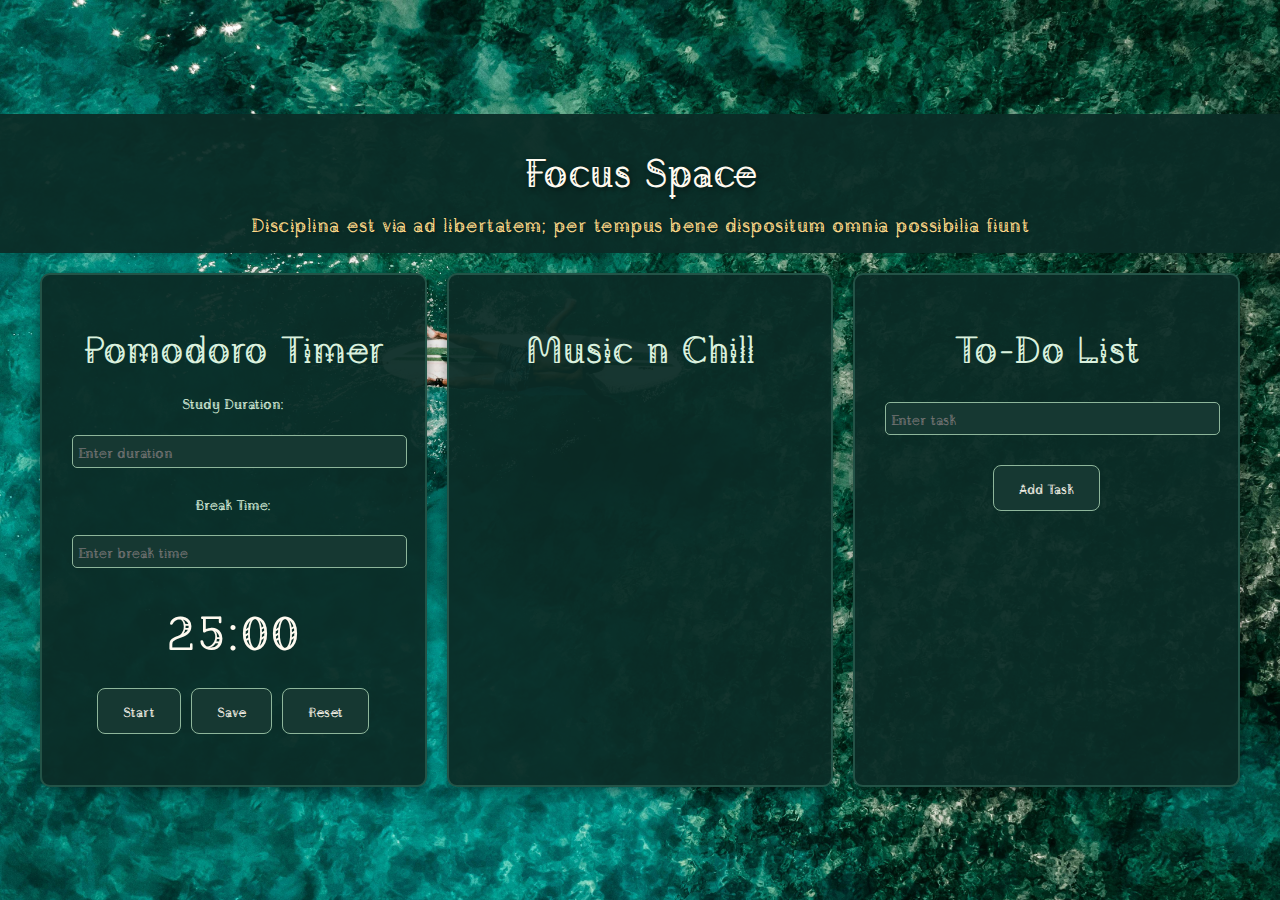
<file: UAS_KBPSEM2/index.html>
<!DOCTYPE html>
<html lang="en">
<head>
    <meta charset="UTF-8">
    <meta name="viewport" content="width=device-width, initial-scale=1.0">
    <title>Pomodoro Timer</title>
    <link rel="stylesheet" href="style.css">
    <link href="https://fonts.googleapis.com/css2?family=Agu+Display:wght@400;500;700&display=swap" rel="stylesheet">
</head>
<body>
    <header class="header">
        <h1>Focus Space</h1>
        <p>Disciplina est via ad libertatem; per tempus bene dispositum omnia possibilia fiunt</p>
    </header>
    <div class="wrapper">
        <!-- Pomodoro Timer -->
        <div class="container" id="pomodoro-timer">
            <h2>Pomodoro Timer</h2>

            <!-- Input Fields for Work Duration and Break Time -->
            <div class="input-group">
                <label for="pomodoro-duration">Study Duration:</label>
                <input id="pomodoro-duration" class="small-input" type="number" placeholder="Enter duration">
            </div>
            <div class="input-group">
                <label for="break-duration">Break Time:</label>
                <input id="break-duration" class="small-input" type="number" placeholder="Enter break time">
            </div>

            <!-- Timer Display -->
            <div id="timer">25:00</div>

            <!-- Timer Controls -->
            <div class="button-group">
                <button id="start-button">Start</button>
                <button id="save-button">Save</button>
                <button id="reset-button">Reset</button>
            </div>
        </div>

        <!-- Spotify Container -->
        <div class="container" id="spotify-container">
            <h2>Music n Chill</h2>
            <div id="spotify-embed-container"></div>
        </div>

        <!-- To-Do List -->
        <div class="container" id="todo-list-container">
            <h2>To-Do List</h2>
            <div class="input-group">
                <input type="text" id="todo-input" placeholder="Enter task">
            </div>
            <div class="button-group">
                <button id="add-task-button">Add Task</button>
            </div>
            <ul id="todo-list"></ul>
        </div>
    </div>

    <script src="script.js"></script>
</body>
</html>
</file>
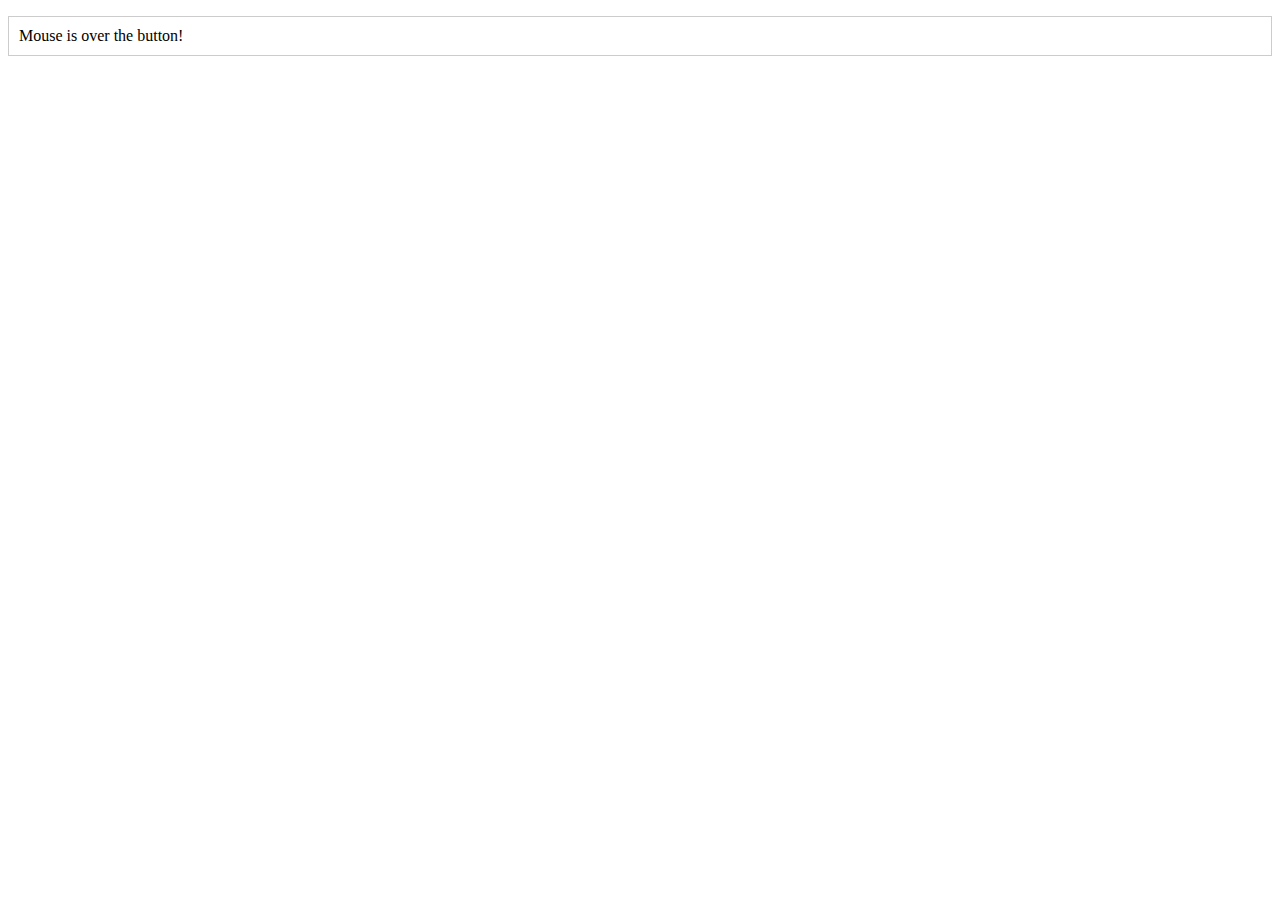
<file: praktikum/tugas2/index.html>
<!DOCTYPE html>
<html lang="en">
<head>
    <meta charset="UTF-8">
    <meta name="viewport" content="width=device-width, initial-scale=1.0">
    <title>Event Mouseover</title>
    <style>
        #hoverText {
            padding: 10px;
            border: 1px solid #ccc;
        }
    </style>
</head>
<body>
    <p id="hoverText">Mouse is over the button!</p>
    <script src="script.js"></script>
</body>
</html>
</file>
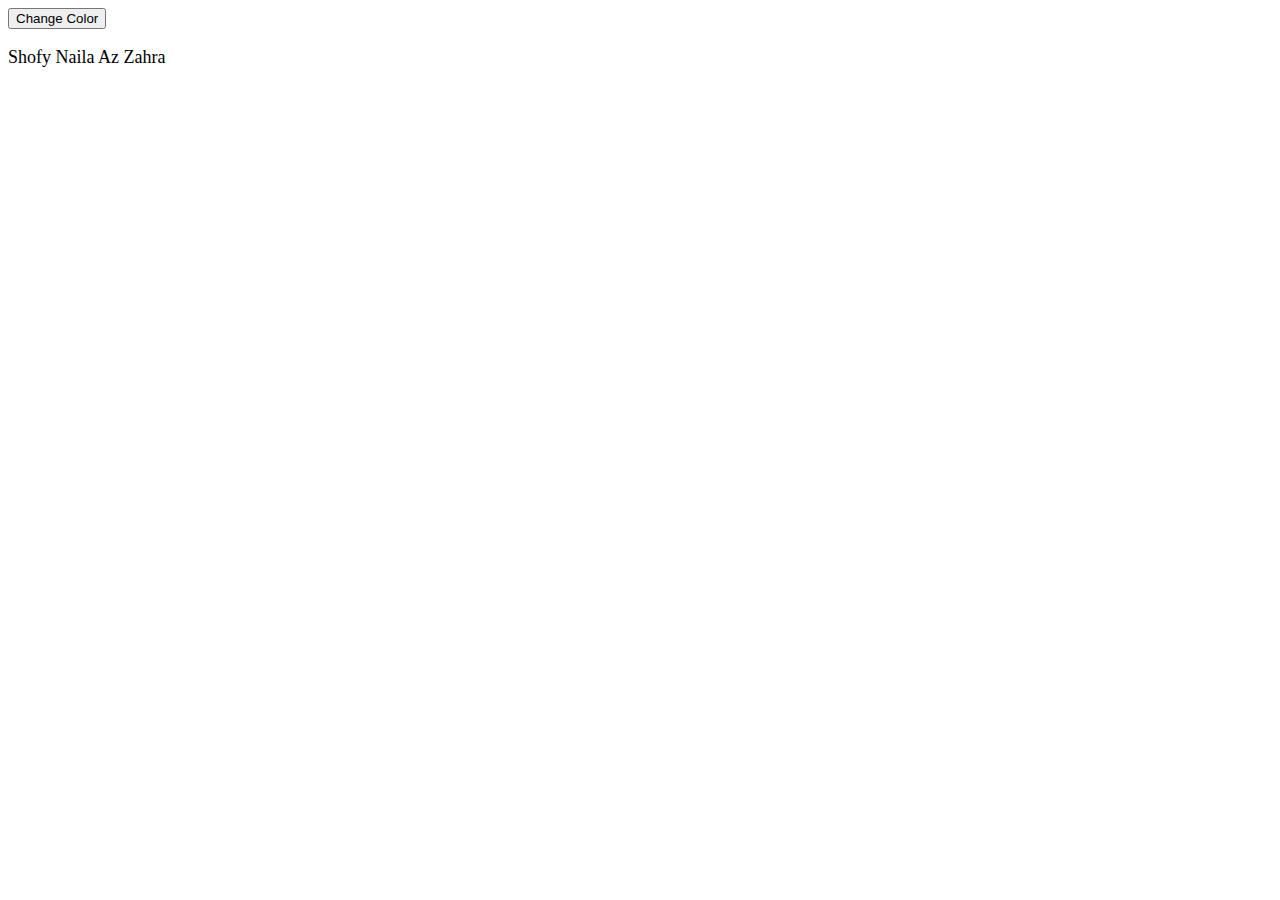
<file: praktikum/tugas1/tugas1.html>
<!DOCTYPE html>
<html lang="en">
<head>
    <meta charset="UTF-8">
    <meta name="viewport" content="width=device-width, initial-scale=1.0">
    <title>Change Text Color</title>
    <style>
        p {
            font-size: 18px;
        }
    </style>
</head>
<body>
    <button id="changeColor">Change Color</button>
    <p id="text">Shofy Naila Az Zahra</p>
    <script src="script.js"></script>
</body>
</html>
</file>
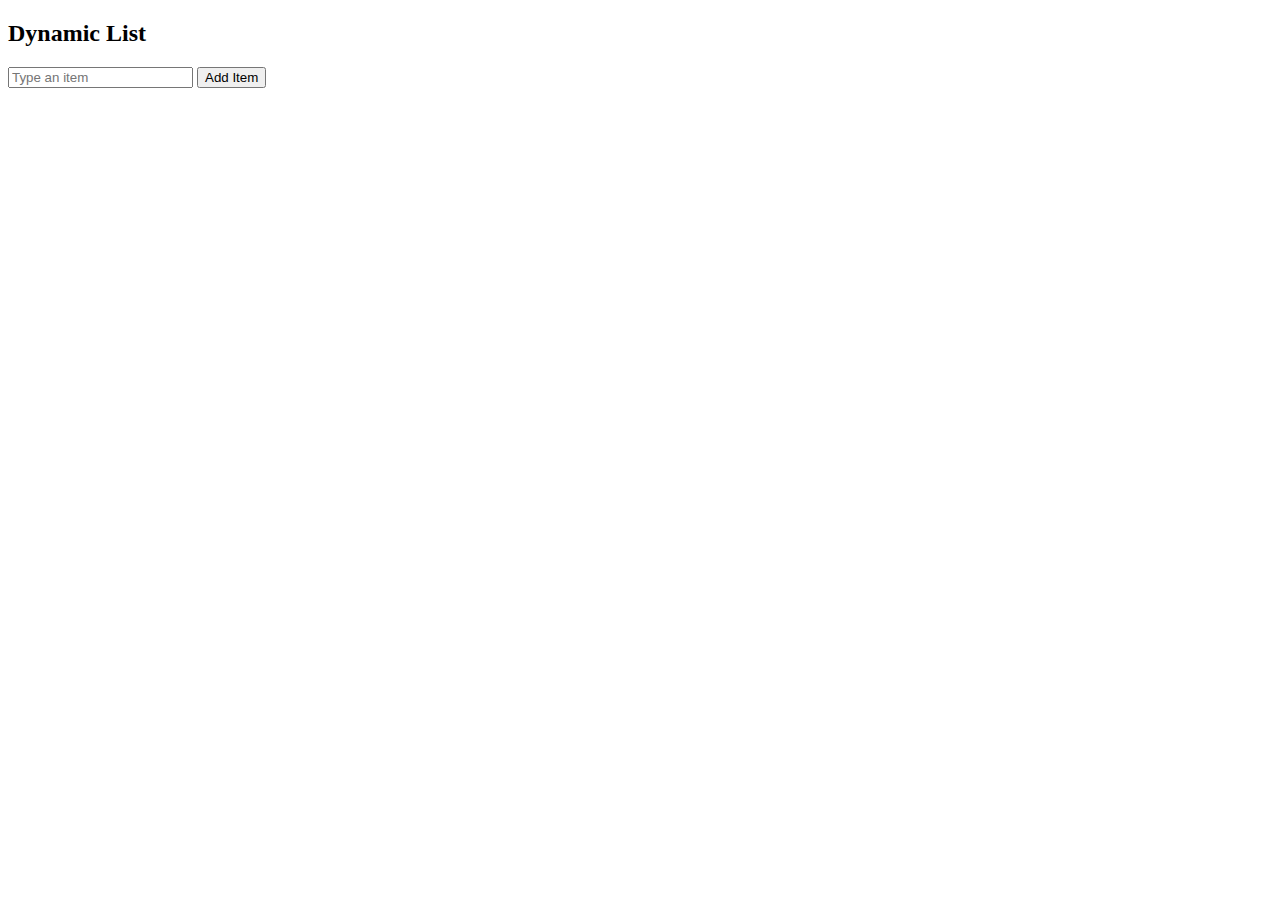
<file: praktikum/tugas4/tugas4.html>
<!DOCTYPE html>
<html lang="en">
<head>
    <meta charset="UTF-8">
    <meta name="viewport" content="width=device-width, initial-scale=1.0">
    <title>Dynamic List</title>
</head>
<body>
    <h2>Dynamic List</h2>
    <input type="text" id="itemInput" placeholder="Type an item">
    <button id="addItemButton">Add Item</button>
    <ul id="itemList"></ul>
    <script src="script.js"></script>
</body>
</html>
</file>
<file: UAS_KBPSEM2/style.css>
/* CSS Variables */
:root {
    --dark-green: #051F20;
    --green-1: #0B2B26;
    --green-2: #163832;
    --green-3: #235347;
    --light-green-1: #8EB69B;
    --light-green-2: #DAF1DE;
    --dark-brown: #3E2A47;
    --light-brown: #8EB69B;
    --wood-brown: #6E4B3A;
    --soft-beige: #D9C9A0;
    --text-color: #FFFFFF;
    --highlight-green: #235347;
    --soft-yellow: #FFDB8A;
    --contrast-text: #FFFAF0;
    --emphasis-text: #FFE4C4;
}

/* General Styles */
@import url('https://fonts.googleapis.com/css2?family=Agu+Display:wght@400;500;700&display=swap');

body {
    font-family: 'Agu Display', sans-serif;
    background-color: var(--dark-green);
    color: var(--text-color);
    margin: 0;
    display: flex;
    justify-content: center;
    align-items: center;
    flex-direction: column;
    min-height: 100vh; /* Memastikan body mengambil tinggi penuh layar */
    background-image: url('forest.jpg'); /* Use the correct path */
    background-size: cover;
    background-position: center;
    background-attachment: fixed;
    overflow-x: hidden; /* Mencegah scroll horizontal */
}

.header {
    text-align: center;
    background: rgba(11, 43, 38, 0.95); /* Adjusted to match color palette */
    color: var(--light-green-2);
    padding: 0;
    margin-top: 0; /* Ubah dari 20px menjadi 0 agar header mentok ke atas */
    margin-bottom: 0;
    width: 100%;
    box-shadow: 0 4px 8px rgba(0, 0, 0, 0.2);
    text-shadow: 2px 2px 5px rgba(0, 0, 0, 0.5); /* Softer shadow effect */
    border-radius: 10px;
    font-family: 'Agu Display', sans-serif;
}


/* Flexbox container for layout */
.wrapper {
    display: flex;
    justify-content: space-evenly;
    gap: 20px;
    align-items: flex-start;
    width: 100%;
    max-width: 1200px;
    margin-top: 20px;
    margin-bottom: 20px; /* Menambahkan jarak bawah pada kontainer utama */
}

/* Container Style */
.container {
    background-color: rgba(11, 43, 38, 0.95); /* Adjusted transparency */
    border: 2px solid var(--green-3);
    border-radius: 10px;
    box-shadow: 0px 5px 15px rgba(0, 0, 0, 0.5);
    padding: 30px;
    text-align: center;
    width: 350px; /* Unified width for all containers */
    height: 450px; /* Unified height for all containers */
    transition: transform 0.3s ease, background-color 0.3s ease;
    backdrop-filter: blur(35%);
    color: var(--contrast-text); /* High-contrast text */
    line-height: 1.6; /* Improved line spacing */
}

.container:hover {
    transform: scale(1.03);
    background-color: rgba(35, 83, 71, 0.95); /* Adjusted hover effect */
}

h2 {
    font-size: 38px;
    margin-top: 12px;
    margin-bottom: 10px;
    color: var(--light-green-2);
    font-family: 'Agu Display', sans-serif;
}

#timer {
    font-size: 50px;
    font-weight: bold;
    margin: 10px 0;
    color: var(--contrast-text);
    font-family: 'Agu Display', sans-serif;
}

button {
    background-color: var(--green-2);
    color: var(--contrast-text); /* Contrast for buttons */
    border: 1px solid var(--light-green-1);
    padding: 12px 25px;
    border-radius: 8px;
    cursor: pointer;
    transition: background-color 0.3s, transform 0.2s;
    font-weight: bold;
    font-family: 'Agu Display', sans-serif;
    flex: 1;
}

button:hover {
    background-color: var(--green-3);
    transform: scale(1.05);
}

/* Input Fields */
input[type="number"], input[type="text"] {
    width: 90%;
    padding: 10px;
    margin: 10px 0;
    border-radius: 3px;
    border: 1px solid var(--green-3);
    background-color: var(--green-2);
    color: var(--contrast-text);
    font-size: 25px;
    outline: none;
    transition: border 0.3s;
    font-family: 'Agu Display', sans-serif;
}

input[type="number"], input[type="text"]:focus {
    border: 1px solid var(--light-green-1);
}

#study-duration, #break-time {
    font-size: 25px; /* Sesuaikan ukuran sesuai kebutuhan */
    font-weight: bold; /* Opsional untuk menonjolkan teks */
    font-family: 'Agu Display', sans-serif;
}

/* Button Group Styling */
.button-group {
    display: flex;
    justify-content: center;
    align-items: center;
    flex-wrap: wrap; /* Ensure buttons stay in one row or wrap if needed */
    gap: 10px;
    margin-top: 20px;
}

.button-group button {
    flex: 0 1 auto; /* Ensure buttons adjust size proportionally */
    margin: 0;
    max-width: 150px; /* Ensure consistent button size */
}

/* To-Do List Styling */
ul {
    list-style-type: none;
    padding: 0;
}

li {
    background-color: var(--green-2);
    margin: 8px 0;
    padding: 12px;
    border-radius: 5px;
    color: var(--contrast-text);
    display: flex;
    justify-content: space-between;
    align-items: center;
    font-size: 16px;
    box-shadow: 0px 2px 5px rgba(0, 0, 0, 0.2);
}

/* To-Do List Checkbox */
li input[type="checkbox"] {
    width: 20px;
    height: 20px;
    margin-right: 10px;
    accent-color: var(--dark-green);
}

/* Delete and Edit buttons for tasks */
li button {
    background-color: var(--green-1);
    border: var(--green-1);
    padding: 5px 10px; /* Smaller button size */
    border-radius: 5px;
    cursor: pointer;
    color: var(--contrast-text);
    font-size: 12px; /* Adjusted font size */
    margin-left: 5px;
    transition: background-color 0.3s;
}

li button:hover {
    background-color: var(--green-2);
}

/* Status Text Styling */
#spotify-status {
    font-size: 18px;
    margin-top: 15px;
    color: var(--contrast-text);
    line-height: 1.4;
}

/* Input Group Styling */
.input-group {
    display: flex;
    flex-direction: column;
    gap: 10px;
    margin-top: 15px;
}

.input-group label {
    font-size: 14px;
    color: var(--light-green-2);
    font-family: 'Agu Display', sans-serif;
}

.input-group input {
    width: 100%;
    padding: 5px;
    font-size: 14px;
    border: 1px solid var(--light-green-1);
    border-radius: 5px;
    background-color: var(--green-2);
    color: var(--contrast-text);
    font-family: 'Agu Display', sans-serif;
}

/* Header Styling */
.header {
    text-align: center;
    background: rgba(11, 43, 38, 0.95); /* Adjusted to match color palette */
    color: var(--light-green-2);
    padding: 15px;
    margin-top: 20px; /* Added space at the top */
    width: 100%;
    box-shadow: 0 4px 8px rgba(0, 0, 0, 0.2);
    text-shadow: 2px 2px 5px rgba(0, 0, 0, 0.5); /* Softer shadow effect */
    border-radius: 10px;
}

.header h1 {
    margin: 10px;
    font-size: 2.5rem;
    font-weight: 800;
    color: var(--contrast-text);
    font-family: 'Agu Display', sans-serif;
}

.header p {
    margin: 5px 0 0;
    font-size: 1.2rem;
    font-weight: 400;
    color: var(--soft-yellow);
    letter-spacing: 0.5px;
    text-shadow: 1px 1px 3px rgba(0, 0, 0, 0.3); /* Subtle shadow for paragraph */
    font-family: 'Agu Display', sans-serif;
}
</file>
